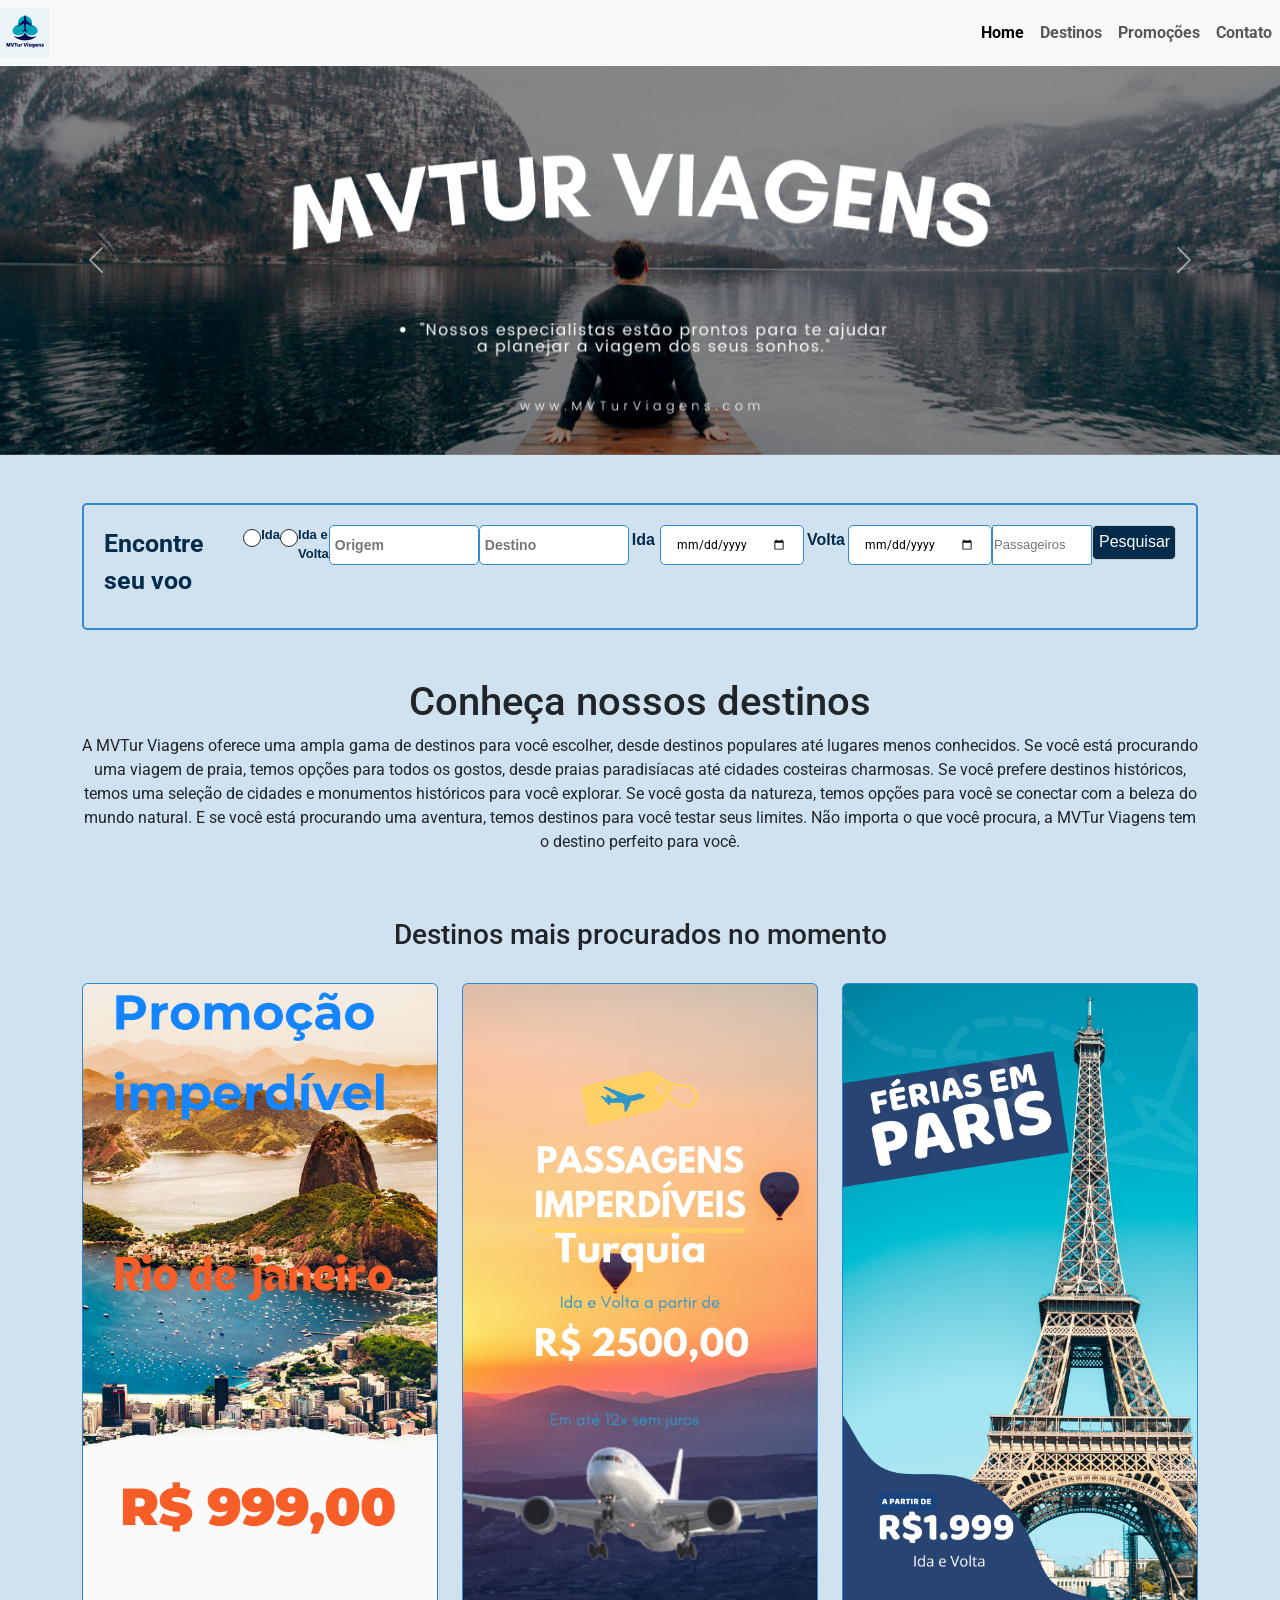
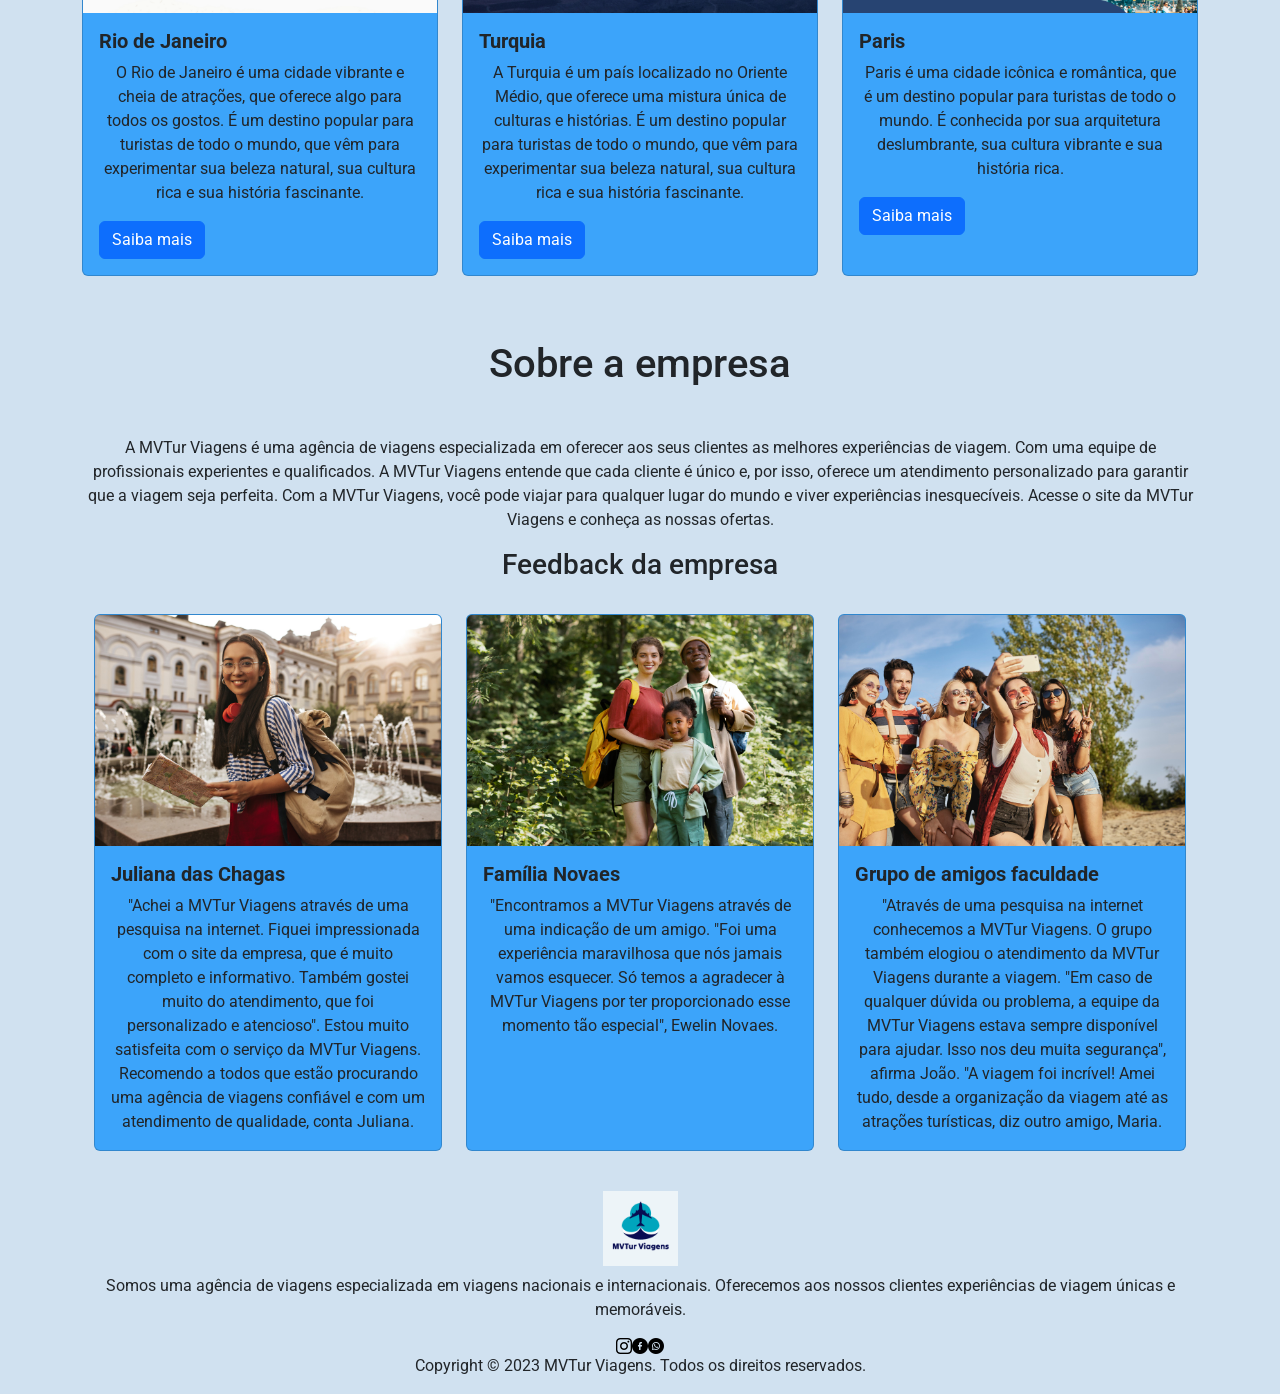
<file: site_MVTur_Viagens/index.html>
<!DOCTYPE html>
<html lang="pt-br">
<head>
    <meta charset="UTF-8">
    <meta name="viewport" content="width=device-width, initial-scale=1.0">
    <title>MVTur Viagens</title>
    <link href="https://cdn.jsdelivr.net/npm/bootstrap@5.3.2/dist/css/bootstrap.min.css" rel="stylesheet" integrity="sha384-T3c6CoIi6uLrA9TneNEoa7RxnatzjcDSCmG1MXxSR1GAsXEV/Dwwykc2MPK8M2HN" crossorigin="anonymous">
     <link rel="stylesheet" href="style.css">
     <link rel="shortcut icon" href="assets/logo.png" type="image/x-icon">
     <link rel="preconnect" href="https://fonts.googleapis.com">
     <link href="https://fonts.googleapis.com/css2?family=Poppins:wght@400;500;700;900&family=Roboto&display=swap" rel="stylesheet">
</head>
<body>
  <nav id="menu" class="navbar navbar-expand-sm bg-light">
  <img src="assets/logo.png" alt="Logo MVNTur Viagens">
  <button class="navbar-toggler" type="button" data-bs-toggle="collapse" data-bs-target="#navbarNav" aria-controls="navbarNav" aria-expanded="false" aria-label="Toggle navigation">
    <span class="navbar-toggler-icon"></span>
  </button>
  <div class="collapse navbar-collapse justify-content-end" id="navbarNav">
    <ul class="navbar-nav">
      <li class="nav-item">
        <a class="nav-link active" aria-current="page" href="index.html">Home</a>
      </li>
      <li class="nav-item">
        <a class="nav-link" href="destinos.html">Destinos</a>
      </li>
      <li class="nav-item">
        <a class="nav-link" href="promoçoes.html">Promoções</a>
      </li>
      <li class="nav-item">
        <a class="nav-link" href="contato.html">Contato</a>
      </li> 
    </ul>
  </div>
</nav>
<div class="carousel-inner">
    <div id="carouselExample" class="carousel slide"> 
        <div class="carousel-inner">
          <div class="carousel-item active">
            <img src="assets/Po.png" class="d-block w-100" alt="...">
          </div>
          <div class="carousel-item">
            <img src="assets/banner2.png" class="d-block w-100" alt="...">
          </div>
          <div class="carousel-item">
            <img src="assets/banner3.png" class="d-block w-100" alt="...">
          </div>
        </div>
        <button class="carousel-control-prev" type="button" data-bs-target="#carouselExample" data-bs-slide="prev">
          <span class="carousel-control-prev-icon" aria-hidden="true"></span>
          <span class="visually-hidden">Previous</span>
        </button>
        <button class="carousel-control-next" type="button" data-bs-target="#carouselExample" data-bs-slide="next">
          <span class="carousel-control-next-icon" aria-hidden="true"></span>
          <span class="visually-hidden">Next</span>
        </button>
      </div>
</div>
<div class="container mt-5">
    <fieldset>
      <legend>Encontre seu voo</legend>
      <input class="form-check-input" type="radio" name="flexRadioDefault" id="flexRadioDefault1">
      <label class="form-check-label" for="flexRadioDefault1">
       Ida
      </label>
      <input class="form-check-input" type="radio" name="flexRadioDefault" id="flexRadioDefault1">
      <label class="form-check-label" for="flexRadioDefault1">
       Ida e Volta
      </label>
    <input type="text" name="Origem" placeholder="Origem">
    <input type="text" name="Destino" placeholder="Destino">
      <label for="data_ida">Ida</label>
      <input type="date" name="data_ida" id="data_ida" class="datepicker">
      <label for="data_volta">Volta</label>
      <input type="date" name="data_volta" id="data_volta" class="datepicker">
      <input type="number" name="Passageiros" placeholder="Passageiros">
      <input type="submit" value="Pesquisar">
    </fieldset>
  </div>
<section id="products" class="mt-5">
  <div class="mb-5">
     <h1 class="text-center">Conheça nossos destinos</h1>
     <div class="container text-center">
     <p>A MVTur Viagens oferece uma ampla gama de destinos para você escolher, desde destinos populares até lugares menos conhecidos.
Se você está procurando uma viagem de praia, temos opções para todos os gostos, desde praias paradisíacas até cidades costeiras charmosas.
Se você prefere destinos históricos, temos uma seleção de cidades e monumentos históricos para você explorar.
Se você gosta da natureza, temos opções para você se conectar com a beleza do mundo natural.
E se você está procurando uma aventura, temos destinos para você testar seus limites.
Não importa o que você procura, a MVTur Viagens tem o destino perfeito para você.</p>
</div>
  </div>
  <div class="row text-center mt-5 text-dark">
    <h3>Destinos mais procurados no momento</h3>
   </div>
  <div class="container d-flex flex-column align-items-center mt-4">
    <div class="row">
      <div class="col-sm-12 col-md-4 d-flex justify-content-center align-itens-center">
      <div class="card card-mobile mb-3">
        <img src="assets/rj1.png" class="card-img-top" alt="...">
        <div class="card-body">
          <h5 class="card-title">Rio de Janeiro</h5>
          <p class="card-text">O Rio de Janeiro é uma cidade vibrante e cheia de atrações, que oferece algo para todos os gostos. É um destino popular para turistas de todo o mundo, que vêm para experimentar sua beleza natural, sua cultura rica e sua história fascinante.</p>
          <a href="#" class="btn btn-primary">Saiba mais</a>
        </div>
      </div>
    </div>
    <div class="col-sm-12 col-md-4 d-flex justify-content-center align-itens-center">
      <div class="card card-mobile mb-3">
        <img src="assets/passagens turquia.png" class="card-img-top" alt="...">
        <div class="card-body">
          <h5 class="card-title">Turquia</h5>
          <p class="card-text">A Turquia é um país localizado no Oriente Médio, que oferece uma mistura única de culturas e histórias. É um destino popular para turistas de todo o mundo, que vêm para experimentar sua beleza natural, sua cultura rica e sua história fascinante.</p>
          <a href="#" class="btn btn-primary">Saiba mais</a>
        </div>
      </div>
    </div>
    <div class="col-sm-12 col-md-4 d-flex justify-content-center align-itens-center">
      <div class="card card-mobile mb-3">
        <img src="assets/5.png" class="card-img-top" alt="...">
        <div class="card-body">
          <h5 class="card-title">Paris</h5>
          <p class="card-text">Paris é uma cidade icônica e romântica, que é um destino popular para turistas de todo o mundo. É conhecida por sua arquitetura deslumbrante, sua cultura vibrante e sua história rica.</p>
          <a href="#" class="btn btn-primary">Saiba mais</a>
        </div>
      </div>
    </div>
  </div>
  </div>
  </div>
</section>
<section id="about" class="mt-5">
  <div class="mb-5">
    <h1 class="text-center">Sobre a empresa</h1>
  </div>
  <div class="container text-center">
    <p>A MVTur Viagens é uma agência de viagens especializada em oferecer aos seus clientes as melhores experiências de viagem.
Com uma equipe de profissionais experientes e qualificados.

A MVTur Viagens entende que cada cliente é único e, por isso, oferece um atendimento personalizado para garantir que a viagem seja perfeita.

Com a MVTur Viagens, você pode viajar para qualquer lugar do mundo e viver experiências inesquecíveis.

Acesse o site da MVTur Viagens e conheça as nossas ofertas.</p>
</div>
  <div class="container text-center">
  <h3>Feedback da empresa</h3>
</div>
<section>
<div class="container">
<div class="container d-flex flex-column align-items-center mt-4">
    <div class="row">
      <div class="col-sm-12 col-md-4 d-flex justify-content-center align-itens-center">
      <div class="card card-mobile mb-3">
        <img src="assets/3Feedback_MVTur_Viagens.jpg" class="card-img-top" alt="...">
        <div class="card-body">
          <h5 class="card-title">Juliana das Chagas</h5>
          <p class="card-text">"Achei a MVTur Viagens através de uma pesquisa na internet. Fiquei impressionada com o site da empresa, que é muito completo e informativo. Também gostei muito do atendimento, que foi personalizado e atencioso". Estou muito satisfeita com o serviço da MVTur Viagens. Recomendo a todos que estão procurando uma agência de viagens confiável e com um atendimento de qualidade, conta Juliana.</p>
        </div>
      </div>
    </div>
    <div class="col-sm-12 col-md-4 d-flex justify-content-center align-itens-center">
      <div class="card card-mobile mb-3">
        <img src="assets/2Feedback_MVTur_Viagens.jpg" class="card-img-top" alt="...">
        <div class="card-body">
          <h5 class="card-title">Família Novaes</h5>
          <p class="card-text">"Encontramos a MVTur Viagens através de uma indicação de um amigo. "Foi uma experiência maravilhosa que nós jamais vamos esquecer. Só temos a agradecer à MVTur Viagens por ter proporcionado esse momento tão especial", Ewelin Novaes.</p>
        </div>
      </div>
    </div>
    <div class="col-sm-12 col-md-4 d-flex justify-content-center align-itens-center">
      <div class="card card-mobile mb-3">
        <img src="assets/1Feedback_MVTur_Viagens.jpg" class="card-img-top" alt="...">
        <div class="card-body">
          <h5 class="card-title">Grupo de amigos faculdade</h5>
          <p class="card-text">"Através de uma pesquisa na internet conhecemos a MVTur Viagens. O grupo também elogiou o atendimento da MVTur Viagens durante a viagem. "Em caso de qualquer dúvida ou problema, a equipe da MVTur Viagens estava sempre disponível para ajudar. Isso nos deu muita segurança", afirma João. "A viagem foi incrível! Amei tudo, desde a organização da viagem até as atrações turísticas, diz outro amigo, Maria.</p>
        </div>
      </div>
    </div>
  </div>
  </div>
  </div>
</section>
</div>
<!--section id="contact" class="mt-5">
  <div class="mb-5">
    <h1 class="text-center">Entre em contato</h1>
  </div>
  <div class="container">
    <div class="row">
      <div class="col-12">
        <div class="text-center mb-5">
<button type="button" class="btn btn-primary" data-bs-toggle="modal" data-bs-target="#exampleModal">
  Fale conosco
</button>
<div class="modal fade" id="exampleModal" tabindex="-1" aria-labelledby="exampleModalLabel" aria-hidden="true">
  <div class="modal-dialog">
    <div class="modal-content">
      <div class="modal-header">
        <h1 class="modal-title fs-5" id="exampleModalLabel">contato</h1>
        <button type="button" class="btn-close" data-bs-dismiss="modal" aria-label="Close"></button>
      </div>
      <div class="modal-body">
        <div class="mb-3">
          <label for="exampleFormControlInput1" class="form-label">Nome</label>
          <input type="email" class="form-control" id="exampleFormControlInput1" placeholder="Nome">
        </div>
        <div class="mb-3">
          <label for="exampleFormControlInput1" class="form-label">Email</label>
          <input type="email" class="form-control" id="exampleFormControlInput1" placeholder="name@example.com">
        </div>
        <div class="mb-3">
          <label for="exampleFormControlTextarea1" class="form-label">Mensagem</label>
          <textarea class="form-control" id="exampleFormControlTextarea1" rows="3"></textarea>
        </div>
      </div>
      <div class="modal-footer">
        <button type="button" class="btn btn-danger" data-bs-dismiss="modal">Fechar</button>
        <button type="button" class="btn btn-primary">Salvar</button>
      </div>
    </div>
  </div>
</div>
      </div>
      </div>
    </div>
  </div>
</section-->

<footer class="footer mt-4">
  <div class="container">
    <div class="row">
      <div class="col-md-12">
        <div class="col-12 d-flex flex-column align-items-center gap-2" data-bs-theme="light">
        <img src="assets/logo.png" alt="Logo MVTur Viagens" width="75px"/>
        <p>Somos uma agência de viagens especializada em viagens nacionais e internacionais. Oferecemos aos nossos clientes experiências de viagem únicas e memoráveis.</p>
      </div>
      <div class="container">
        <img src="assets/instagram.png">
        <img src="assets/facebook.png">
        <img src="assets/whatsapp.png">
      </div>
         <p class="text-dark">Copyright &copy; 2023 MVTur Viagens. Todos os direitos reservados.</p>
      </div>
    </div>
  </div>
  </div>
</footer>
    <script src="https://cdn.jsdelivr.net/npm/bootstrap@5.3.2/dist/js/bootstrap.bundle.min.js" integrity="sha384-C6RzsynM9kWDrMNeT87bh95OGNyZPhcTNXj1NW7RuBCsyN/o0jlpcV8Qyq46cDfL" crossorigin="anonymous"></script>
  </body>
</html>
</file>
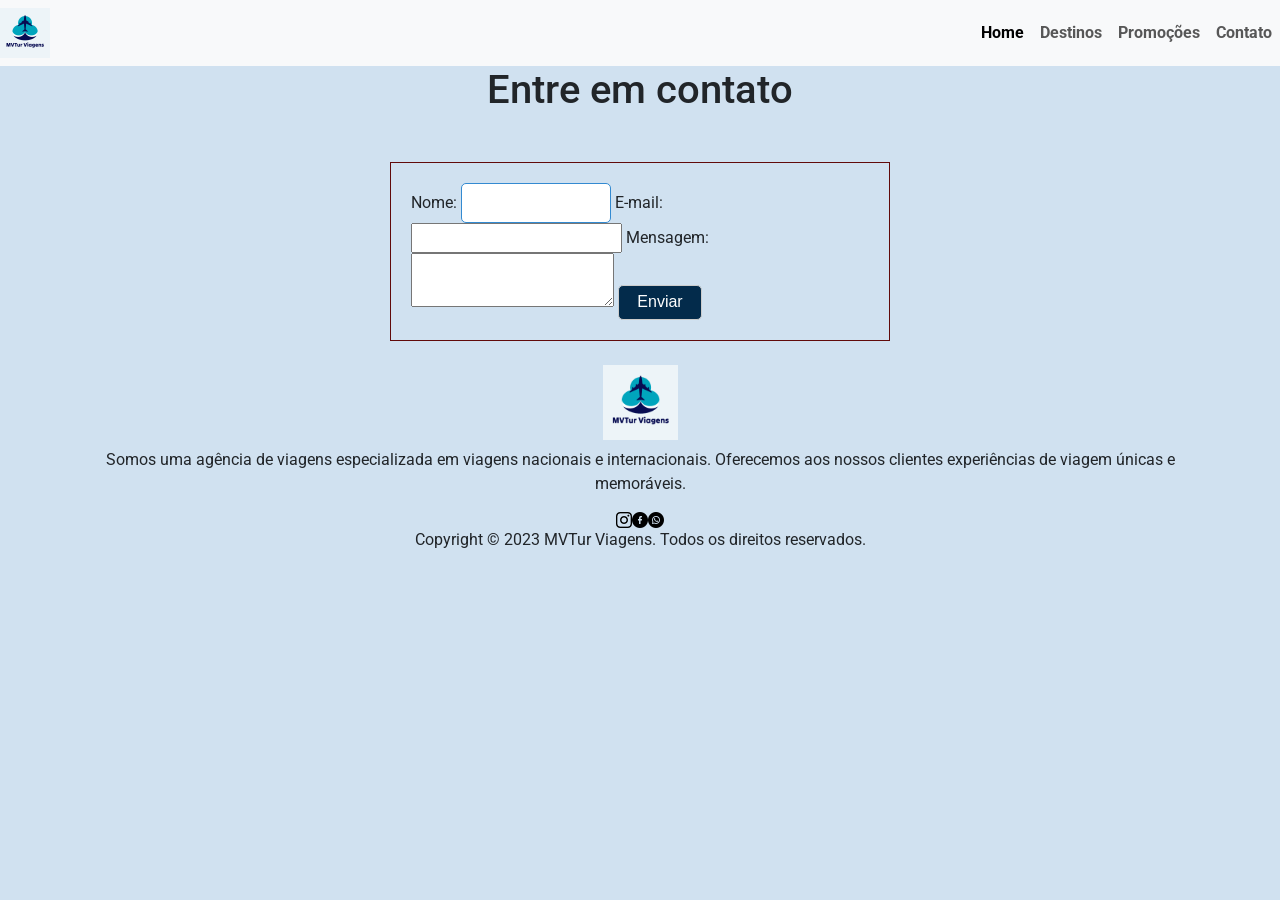
<file: site_MVTur_Viagens/contato.html>
<!DOCTYPE html>
<html lang="pt-br">
<head>
    <meta charset="UTF-8">
    <meta name="viewport" content="width=device-width, initial-scale=1.0">
    <title>MVTur Viagens</title>
    <link href="https://cdn.jsdelivr.net/npm/bootstrap@5.3.2/dist/css/bootstrap.min.css" rel="stylesheet" integrity="sha384-T3c6CoIi6uLrA9TneNEoa7RxnatzjcDSCmG1MXxSR1GAsXEV/Dwwykc2MPK8M2HN" crossorigin="anonymous">
     <link rel="stylesheet" href="style.css">
     <link rel="shortcut icon" href="assets/logo.png" type="image/x-icon">
     <link rel="preconnect" href="https://fonts.googleapis.com">
     <link href="https://fonts.googleapis.com/css2?family=Poppins:wght@400;500;700;900&family=Roboto&display=swap" rel="stylesheet">
</head>
<body>
  <nav id="menu" class="navbar navbar-expand-sm bg-light">
  <img src="assets/logo.png" alt="Logo MVNTur Viagens">
  <button class="navbar-toggler" type="button" data-bs-toggle="collapse" data-bs-target="#navbarNav" aria-controls="navbarNav" aria-expanded="false" aria-label="Toggle navigation">
    <span class="navbar-toggler-icon"></span>
  </button>
  <div class="collapse navbar-collapse justify-content-end" id="navbarNav">
    <ul class="navbar-nav">
      <li class="nav-item">
        <a class="nav-link active" aria-current="page" href="index.html">Home</a>
      </li>
      <li class="nav-item">
        <a class="nav-link" href="destinos.html">Destinos</a>
      </li>
      <li class="nav-item">
        <a class="nav-link" href="promoçoes.html">Promoções</a>
      </li>
      <li class="nav-item">
        <a class="nav-link" href="contato.html">Contato</a>
      </li>
    </ul>
  </div>
</nav>
<div class="mb-5">
  <h1 class="text-center">Entre em contato</h1>
</div>
<div class="container" id="regitre-se">
<form>
  <label for="nome">Nome:</label>
  <input type="text" id="nome" name="nome" required>
  <label for="email">E-mail:</label>
  <input type="email" id="email" name="email" required>
  <label for="mensagem">Mensagem:</label>
  <textarea id="mensagem" name="mensagem" required></textarea>
  <input type="submit" value="Enviar">
</form>
</div>

<footer class="footer mt-4">
  <div class="container">
    <div class="row">
      <div class="col-md-12">
        <div class="col-12 d-flex flex-column align-items-center gap-2" data-bs-theme="light">
        <img src="assets/logo.png" alt="Logo MVTur Viagens" width="75px"/>
        <p>Somos uma agência de viagens especializada em viagens nacionais e internacionais. Oferecemos aos nossos clientes experiências de viagem únicas e memoráveis.</p>
      </div>
      <div class="container">
        <img src="assets/instagram.png">
        <img src="assets/facebook.png">
        <img src="assets/whatsapp.png">
      </div>
         <p class="text-dark">Copyright &copy; 2023 MVTur Viagens. Todos os direitos reservados.</p>
      </div>
    </div>
  </div>
  </div>
</footer>
<script src="https://cdn.jsdelivr.net/npm/bootstrap@5.3.2/dist/js/bootstrap.bundle.min.js" integrity="sha384-C6RzsynM9kWDrMNeT87bh95OGNyZPhcTNXj1NW7RuBCsyN/o0jlpcV8Qyq46cDfL" crossorigin="anonymous"></script>
</body>
</html></body>
</html>
</file>
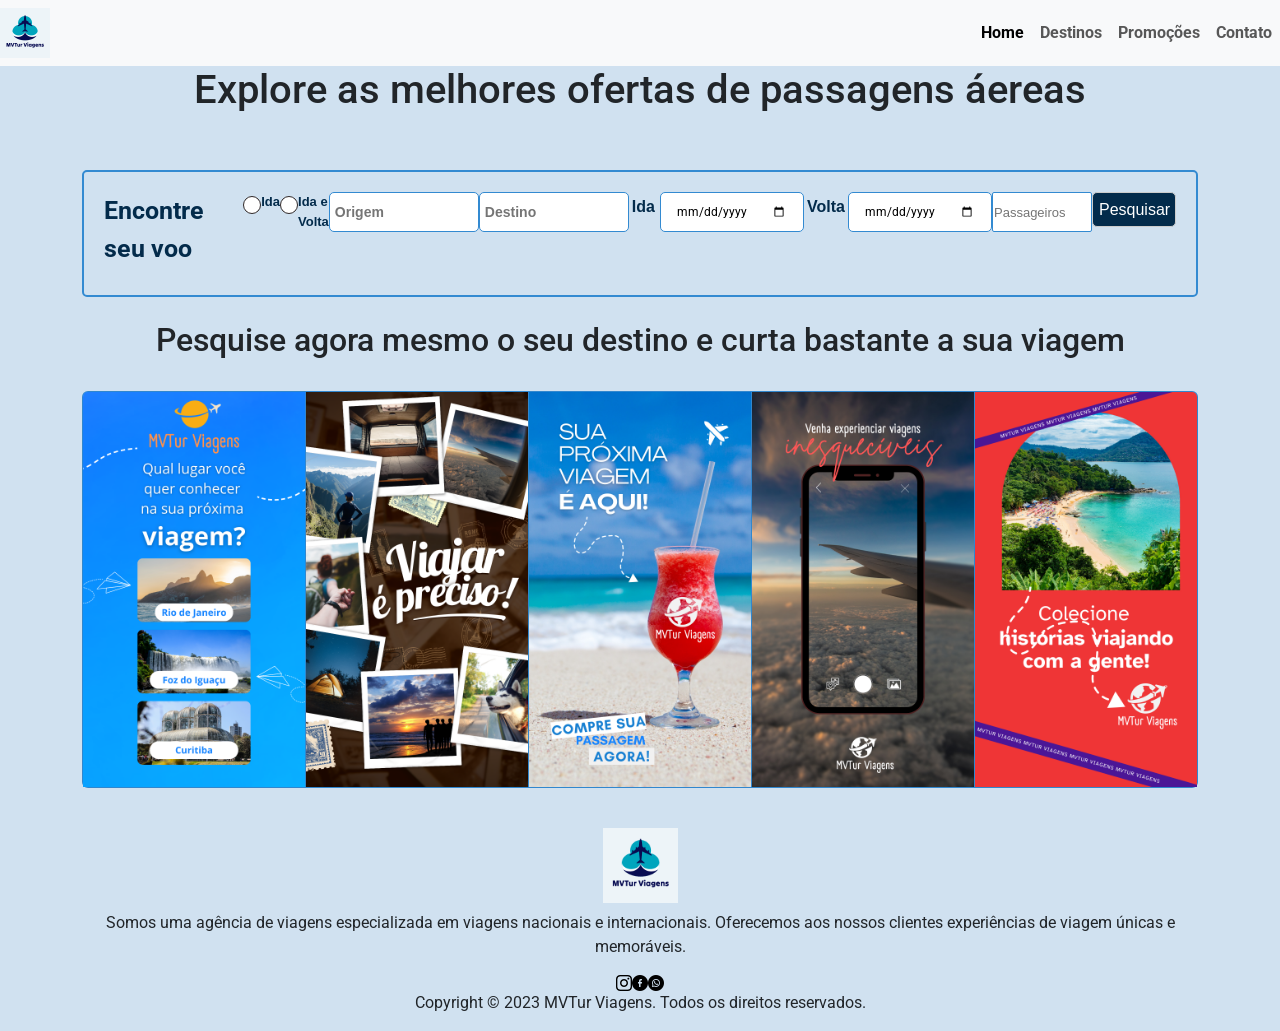
<file: site_MVTur_Viagens/destinos.html>
<!DOCTYPE html>
<html lang="pt-br">
<head>
    <meta charset="UTF-8">
    <meta name="viewport" content="width=device-width, initial-scale=1.0">
    <title>MVTur Viagens</title>
    <link href="https://cdn.jsdelivr.net/npm/bootstrap@5.3.2/dist/css/bootstrap.min.css" rel="stylesheet" integrity="sha384-T3c6CoIi6uLrA9TneNEoa7RxnatzjcDSCmG1MXxSR1GAsXEV/Dwwykc2MPK8M2HN" crossorigin="anonymous">
     <link rel="stylesheet" href="style.css">
     <link rel="shortcut icon" href="assets/logo.png" type="image/x-icon">
     <link rel="preconnect" href="https://fonts.googleapis.com">
     <link href="https://fonts.googleapis.com/css2?family=Poppins:wght@400;500;700;900&family=Roboto&display=swap" rel="stylesheet">
</head>
<body>
  <nav id="menu" class="navbar navbar-expand-sm bg-light">
  <img src="assets/logo.png" alt="Logo MVNTur Viagens">
  <button class="navbar-toggler" type="button" data-bs-toggle="collapse" data-bs-target="#navbarNav" aria-controls="navbarNav" aria-expanded="false" aria-label="Toggle navigation">
    <span class="navbar-toggler-icon"></span>
  </button>
  <div class="collapse navbar-collapse justify-content-end" id="navbarNav">
    <ul class="navbar-nav">
      <li class="nav-item">
        <a class="nav-link active" aria-current="page" href="index.html">Home</a>
      </li>
      <li class="nav-item">
        <a class="nav-link" href="destinos.html">Destinos</a>
      </li>
      <li class="nav-item">
        <a class="nav-link" href="promoçoes.html">Promoções</a>
      </li>
      <li class="nav-item">
        <a class="nav-link" href="contato.html">Contato</a>
      </li>
    </ul>
  </div>
</nav>
<div class="container text-center">
    <h1>Explore as melhores ofertas de passagens áereas</h1>
</div>
<div class="container mt-5">
    <fieldset>
      <legend>Encontre seu voo</legend>
      <input class="form-check-input" type="radio" name="flexRadioDefault" id="flexRadioDefault1">
      <label class="form-check-label" for="flexRadioDefault1">
       Ida
      </label>
      <input class="form-check-input" type="radio" name="flexRadioDefault" id="flexRadioDefault1">
      <label class="form-check-label" for="flexRadioDefault1">
       Ida e Volta
      </label>
    <input type="text" name="Origem" placeholder="Origem">
    <input type="text" name="Destino" placeholder="Destino">
      <label for="data_ida">Ida</label>
      <input type="date" name="data_ida" id="data_ida" class="datepicker">
      <label for="data_volta">Volta</label>
      <input type="date" name="data_volta" id="data_volta" class="datepicker">
      <input type="number" name="Passageiros" placeholder="Passageiros">
      <input type="submit" value="Pesquisar">
    </fieldset>
  </div>
  <div class="container mt-4"> 
   <h2>Pesquise agora mesmo o seu destino e curta bastante a sua viagem</h2>
  </div>
  <div class="container mt-4">
  <div class="card-group">
    <div class="card mb-3">
      <img src="assets/1.png" class="card-img-top" alt="...">
    </div>
    <div class="card mb-3">
      <img src="assets/2.png" class="card-img-top" alt="...">
    </div>
    <div class="card mb-3">
      <img src="assets/6.png" class="card-img-top" alt="...">
    </div>
    <div class="card mb-3">
      <img src="assets/3.png" class="card-img-top" alt="...">
    </div>
    <div class="card mb-3">
      <img src="assets/7.png" class="card-img-top" alt="...">
    </div>
    </div>
  </div>
  <footer class="footer mt-4">
    <div class="container">
      <div class="row">
        <div class="col-md-12">
          <div class="col-12 d-flex flex-column align-items-center gap-2" data-bs-theme="light">
          <img src="assets/logo.png" alt="Logo MVTur Viagens" width="75px"/>
          <p>Somos uma agência de viagens especializada em viagens nacionais e internacionais. Oferecemos aos nossos clientes experiências de viagem únicas e memoráveis.</p>
        </div>
        <div class="container">
          <img src="assets/instagram.png">
          <img src="assets/facebook.png">
          <img src="assets/whatsapp.png">
        </div>
           <p class="text-dark">Copyright &copy; 2023 MVTur Viagens. Todos os direitos reservados.</p>
        </div>
      </div>
    </div>
    </div>
  </footer>
  <script src="https://cdn.jsdelivr.net/npm/bootstrap@5.3.2/dist/js/bootstrap.bundle.min.js" integrity="sha384-C6RzsynM9kWDrMNeT87bh95OGNyZPhcTNXj1NW7RuBCsyN/o0jlpcV8Qyq46cDfL" crossorigin="anonymous"></script>
</body>
</html>
</file>
<file: site_MVTur_Viagens/style.css>
@media screen and (max-width: 768px){
    .container fieldset {
        width: 100%;
        flex-direction: column;
    }
}
body, 
html {
  background: #d0e1f0;
  font-family: 'Poppins', sans-serif;
  font-family: 'Roboto', sans-serif;
}
#menu {
  position: sticky;
  top: 0;
  z-index: 100;
  font-weight: bold;
}
.navbar-collapse {
  position: relative;
  display: flex;
  justify-content: space-between; 
}
.navbar img {
  float: left;
  width: 50px;
  height: auto;
  font-style: italic;
}
.container fieldset {
    display: flex;
    width: 0  auto;
    margin: 0 auto;
    padding: 20px;
    border: 2px solid #338ad1;
    border-radius: 5px;
  }
  a {
    color: #032b4b;
  }
  legend {
    color: #032b4b;
    font-size: 25px;
    font-weight: bold;
    text-align: left;
  }
  .form-check-input {
    border-color: #302929;
    width: 18px;
    height: 18px;
  }
  .form-check-label {
    color: #032b4b;
    font-size: 13px;
    font-weight: bold;
    font-family: Arial, Helvetica, sans-serif;
    cursor: pointer;
  }
  input[type="text"] {
    color: #032b4b;
    font-size: 14px;
    font-weight: bold;
    font-family: Arial, sans-serif;
    border: 1px solid #338ad1;
    border-radius: 5px;
    padding: 5px;
    width: 150px;
    height: 40px;
  }
  label[for="data_ida"] {
    color: #032b4b;
    font-size: 16px;
    font-weight: bold;
    font-family: Arial, sans-serif;
    padding: 3px;
    width: 200px;
    height: 40px;
  }
  label[for="data_volta"] {
    color: #032b4b;
    font-size: 16px;
    font-weight: bold;
    font-family: Arial, sans-serif;
    padding: 3px;
    width: 200px;
    height: 40px;
  }
  .datepicker {
    width: 250px;
    height: 40px;
    border: 1px solid #338ad1;
    border-radius: 5px;
    padding: 16px;
    font-size: 12px;
    gap: 2px;
    display: flex;
  }
  input[type="number"][name="Passageiros"] {
    color: #000;
    font-size: 13px;
    font-family: Arial, sans-serif;
    border: 1px solid #338ad1;
    border-radius: 2px;
    padding: 1px;
    width: 100px;
    height: 40px;
  }
  input[type="submit"] {
    background-color: #032b4b;
    color: #fff;
    width: 84px;
    height: 35px;
    font-size: 16px;
    font-family: Arial, sans-serif;
    border: 1px solid #ccc;
    border-radius: 5px;
    cursor: pointer;
  }
  footer img, p {
    text-align: center;
  }
  .card {
    width: 500;
    height: 350;
    background-color: #3ca4fa;
    padding: auto;
  }
h5 {
  font-weight: bold;
  color: #032b4b;
}
.container {
  display: flex;
  justify-content: center;
  align-items: center;
}
form {
  width: 500px;
  margin: 0 auto;
  padding: 20px;
  border: 1px solid #610a0a;
}
.cards {
  margin-bottom: 20px;
}
</file>
